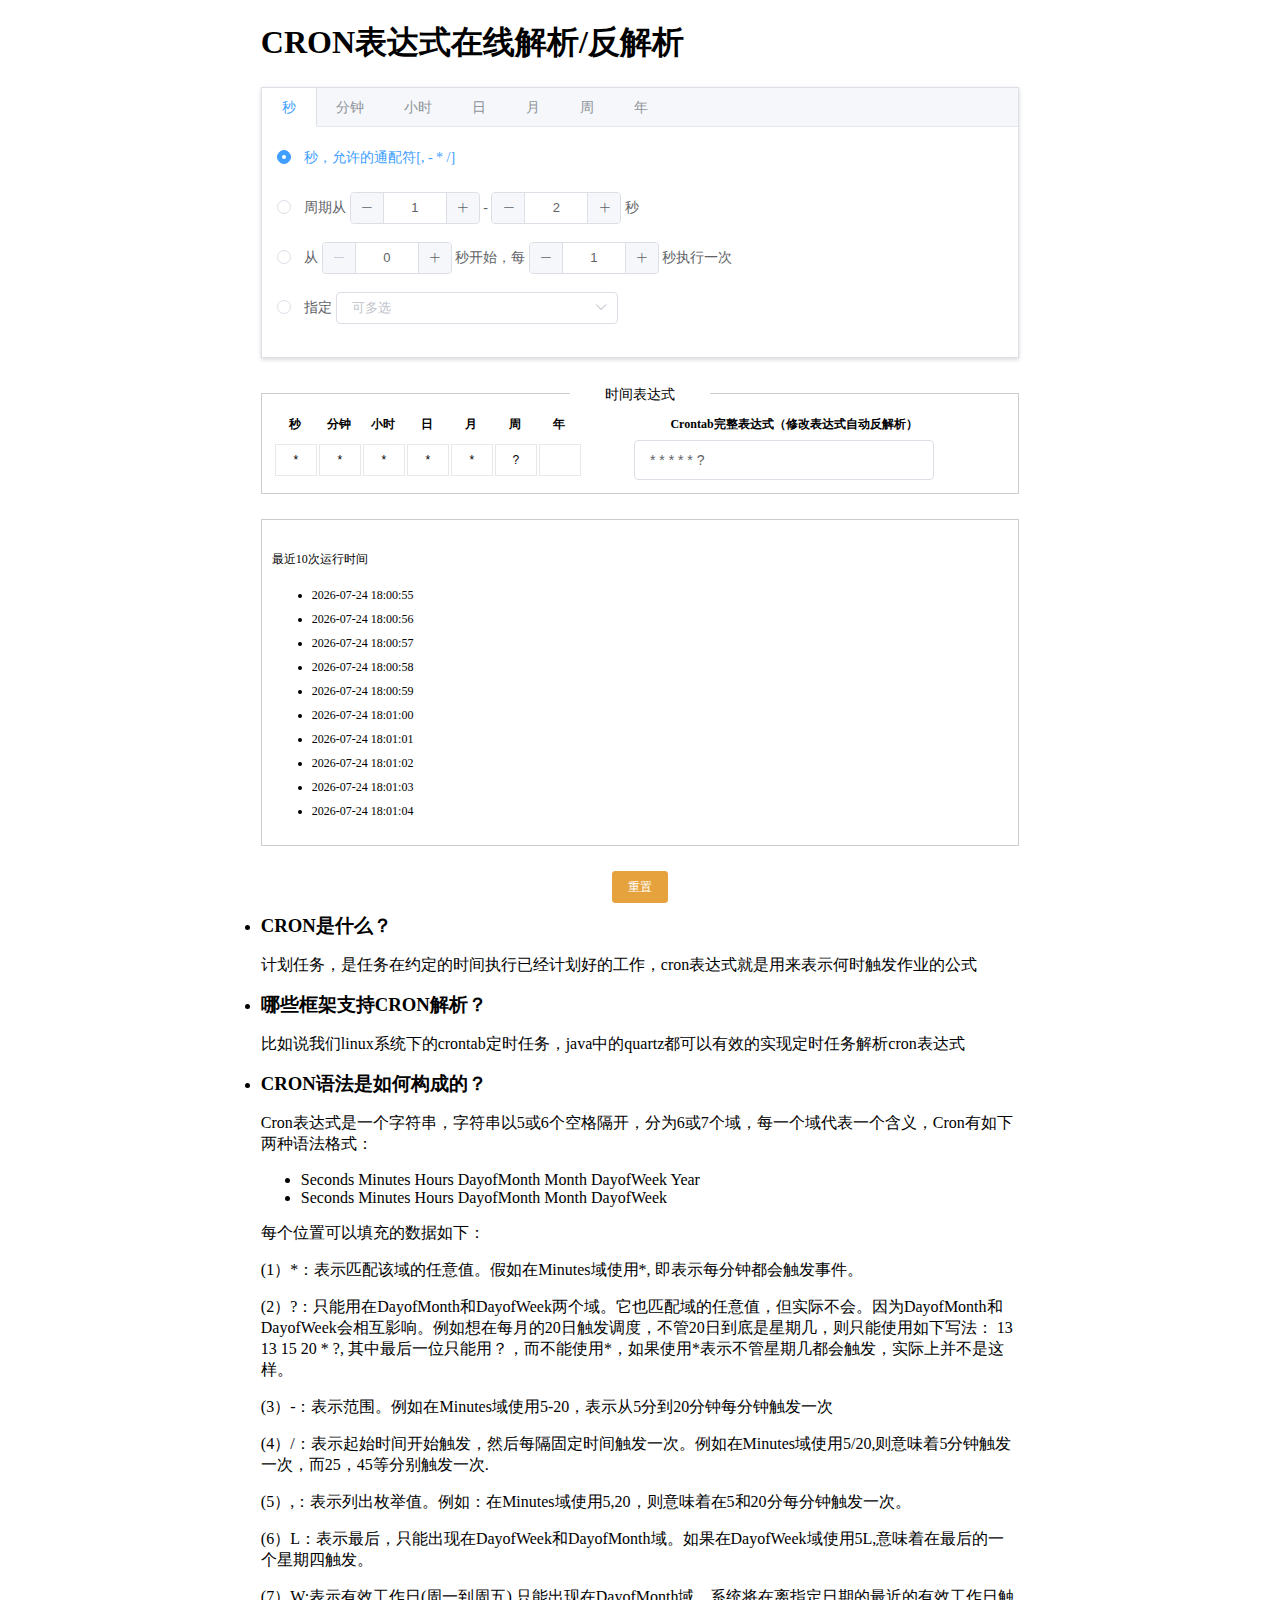
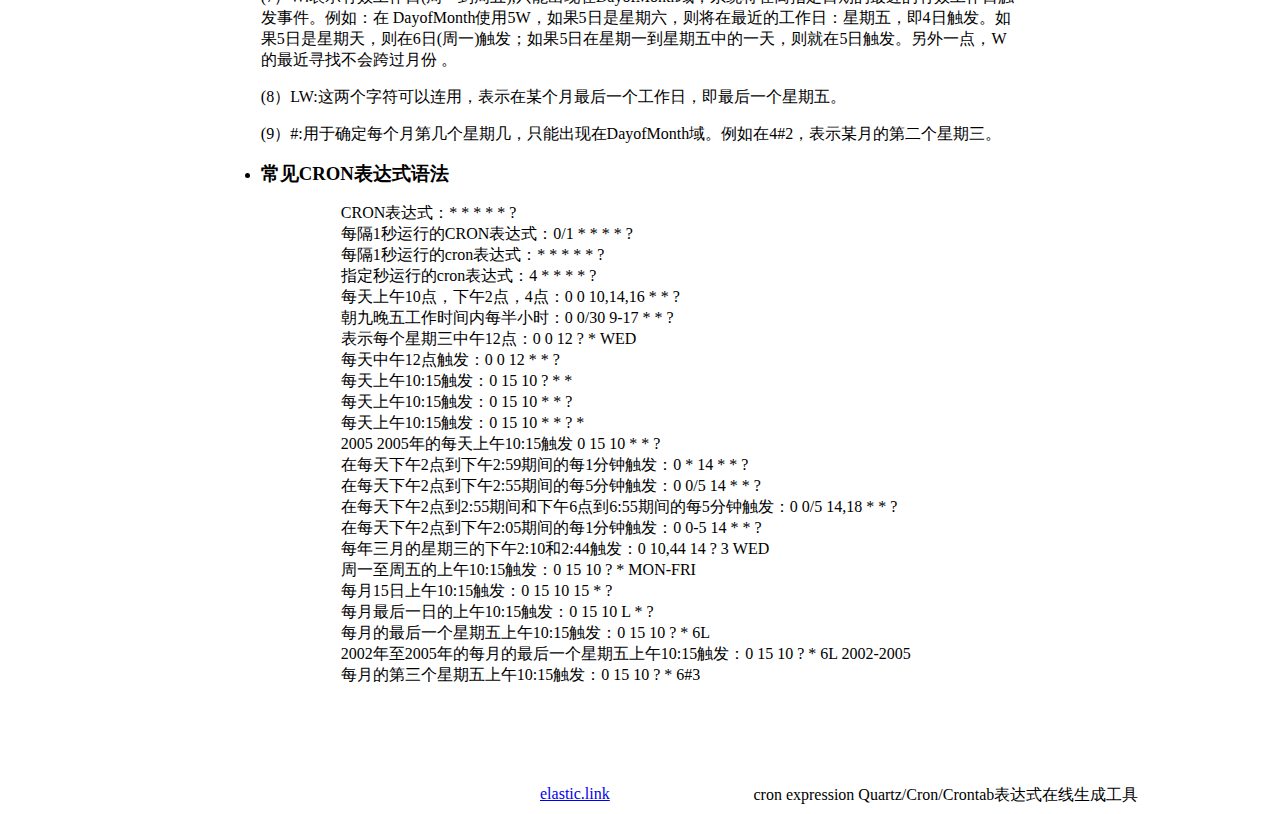
<file: cron/index.html>
<!DOCTYPE html><html lang=en><head><meta charset=utf-8><meta http-equiv=X-UA-Compatible content="IE=edge"><meta name=viewport content="width=device-width,initial-scale=1"><link rel=icon href=favicon.ico><title>cron expression Quartz/Cron/Crontab表达式在线生成工具</title><meta name=description content="cron解析，cron表达式生成，通过这个生成器,您可以在线生成任务调度比如Quartz的Cron表达式,对Quartz Cron 表达式的可视化双向解析和生成."><meta name=keywords content="cron,cron表达式,cron creater,generate Cron Expression,Cron Expression online,Quartz Cron Expresssion,cron在线生成工具"><link href=js/chunk-vendors.js rel=preload as=script><link href=js/index.js rel=preload as=script></head><body><noscript><strong>We're sorry but vue-crontab doesn't work properly without JavaScript enabled. Please enable it to continue.cron解析，cron表达式生成，通过这个生成器,您可以在线生成任务调度比如Quartz的Cron表达式,对Quartz Cron 表达式的可视化双向解析和生成."</strong></noscript><div id=app></div><div style=align:center><p style="margin:0 auto;width:200px"><a href=https://www.elastic.link style=float:left;margin-right:10px>elastic.link</a><script>document.write(unescape("%3Cspan id='cnzz_stat_icon_1279734195'%3E%3C/span%3E%3Cscript src='https://v1.cnzz.com/z_stat.php%3Fid%3D1279734195%26show%3Dpic1' type='text/javascript'%3E%3C/script%3E"));</script></p><p style="margin:0 auto;width:100%;text-align:center">cron expression Quartz/Cron/Crontab表达式在线生成工具</p></div><script src=js/chunk-vendors.js></script><script src=js/index.js></script></body></html>
</file>
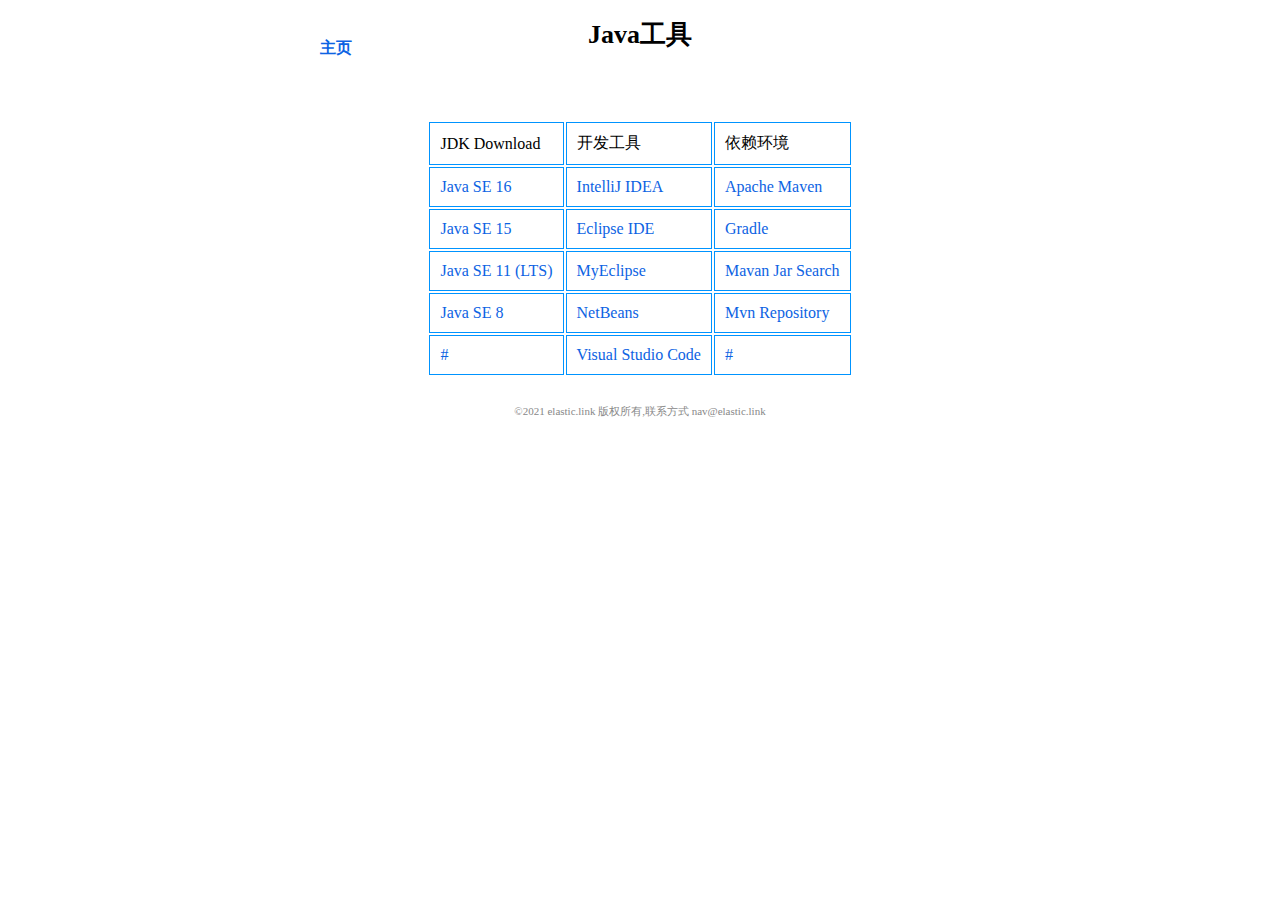
<file: java-tools.html>
<!DOCTYPE html
        PUBLIC "-//W3C//DTD XHTML 1.0 Transitional//EN" "http://www.w3.org/TR/xhtml1/DTD/xhtml1-transitional.dtd">
<html xmlns="http://www.w3.org/1999/xhtml">

<head>
    <meta http-equiv="Content-Type" content="text/html; charset=UTF-8" />
    <title>ElasticLink</title>
    <link rel="stylesheet" type="text/css"  href="nav.css">
</head>

<body>
<div class="header">
    <h4 class="inline-block back-home"><a  href="./index.html">主页</a></h4>
    <h1 class="inline-block">Java工具</h1>
</div>
<div class="search">
    <!--        <form action="http://www.baidu.com/baidu" target="_blank">-->
    <!--            <table>-->
    <!--                <tr>-->
    <!--                    <td>-->
    <!--                        <input name="tn" type="hitden" value="baidu" />-->
    <!--                        <input type="text" class="i" name="word" size="30" />-->
    <!--                        <span class="btn_wr"><input type="submit" class="btn" value="百度一下"-->
    <!--                                onmousedown="this.className='btn btn_h'" onmouseout="this.className='btn'" /></span>-->
    <!--                    </td>-->
    <!--                </tr>-->
    <!--            </table>-->
    <!--        </form>-->
</div>
<div class="table-div-center">
    <table class="table-center">
        <tr>
            <td>JDK Download</td>
            <td>开发工具</td>
            <td>依赖环境</td>

        </tr>
        <tr>

            <td><a href="https://www.oracle.com/java/technologies/javase-jdk16-downloads.html" target="_blank">Java SE 16</a></td>
            <td><a href="https://www.jetbrains.com/idea/download/" target="_blank">IntelliJ IDEA</a></td>
            <td><a href="https://mirrors.bfsu.edu.cn/apache/maven/maven-3/" target="_blank">Apache Maven</a></td>
        </tr>
        <tr class="alt">
            <td><a href="https://www.oracle.com/java/technologies/javase-jdk15-downloads.html" target="_blank">Java SE 15</a></td>
            <td><a href="https://www.eclipse.org/downloads/" target="_blank">Eclipse IDE </a></td>
            <td><a href="https://services.gradle.org/distributions/" target="_blank">Gradle</a></td>
        </tr>
        <tr class="alt">

            <td><a href="https://www.oracle.com/java/technologies/javase-jdk11-downloads.html" target="_blank">Java SE 11 (LTS)</a></td>
            <td><a href="https://www.genuitec.com/products/myeclipse/download/" target="_blank">MyEclipse</a></td>
            <td><a href="https://search.maven.org/search" target="_blank">Mavan Jar Search</a></td>
        </tr>
        <tr class="alt">

            <td><a href="https://www.oracle.com/java/technologies/javase/javase-jdk8-downloads.html" target="_blank">Java SE 8</a></td>
            <td><a href="https://netbeans.apache.org/download/index.html" target="_blank">NetBeans</a></td>
            <td><a href="https://mvnrepository.com/" target="_blank">Mvn Repository</a></td>
        </tr>
        <tr class="alt">

            <td><a href="#" target="_blank">#</a></td>
            <td><a href="https://code.visualstudio.com/Download" target="_blank">Visual Studio Code</a></td>
            <td><a href="#" target="_blank">#</a></td>
        </tr>
    </table>
</div>
<div class="footer">&copy;2021 elastic.link 版权所有,联系方式 nav@elastic.link <script type="text/javascript">document.write(unescape("%3Cspan id='cnzz_stat_icon_1279734195'%3E%3C/span%3E%3Cscript src='https://v1.cnzz.com/z_stat.php%3Fid%3D1279734195%26show%3Dpic1' type='text/javascript'%3E%3C/script%3E"));</script>
</div>
</body>
</html>
</file>
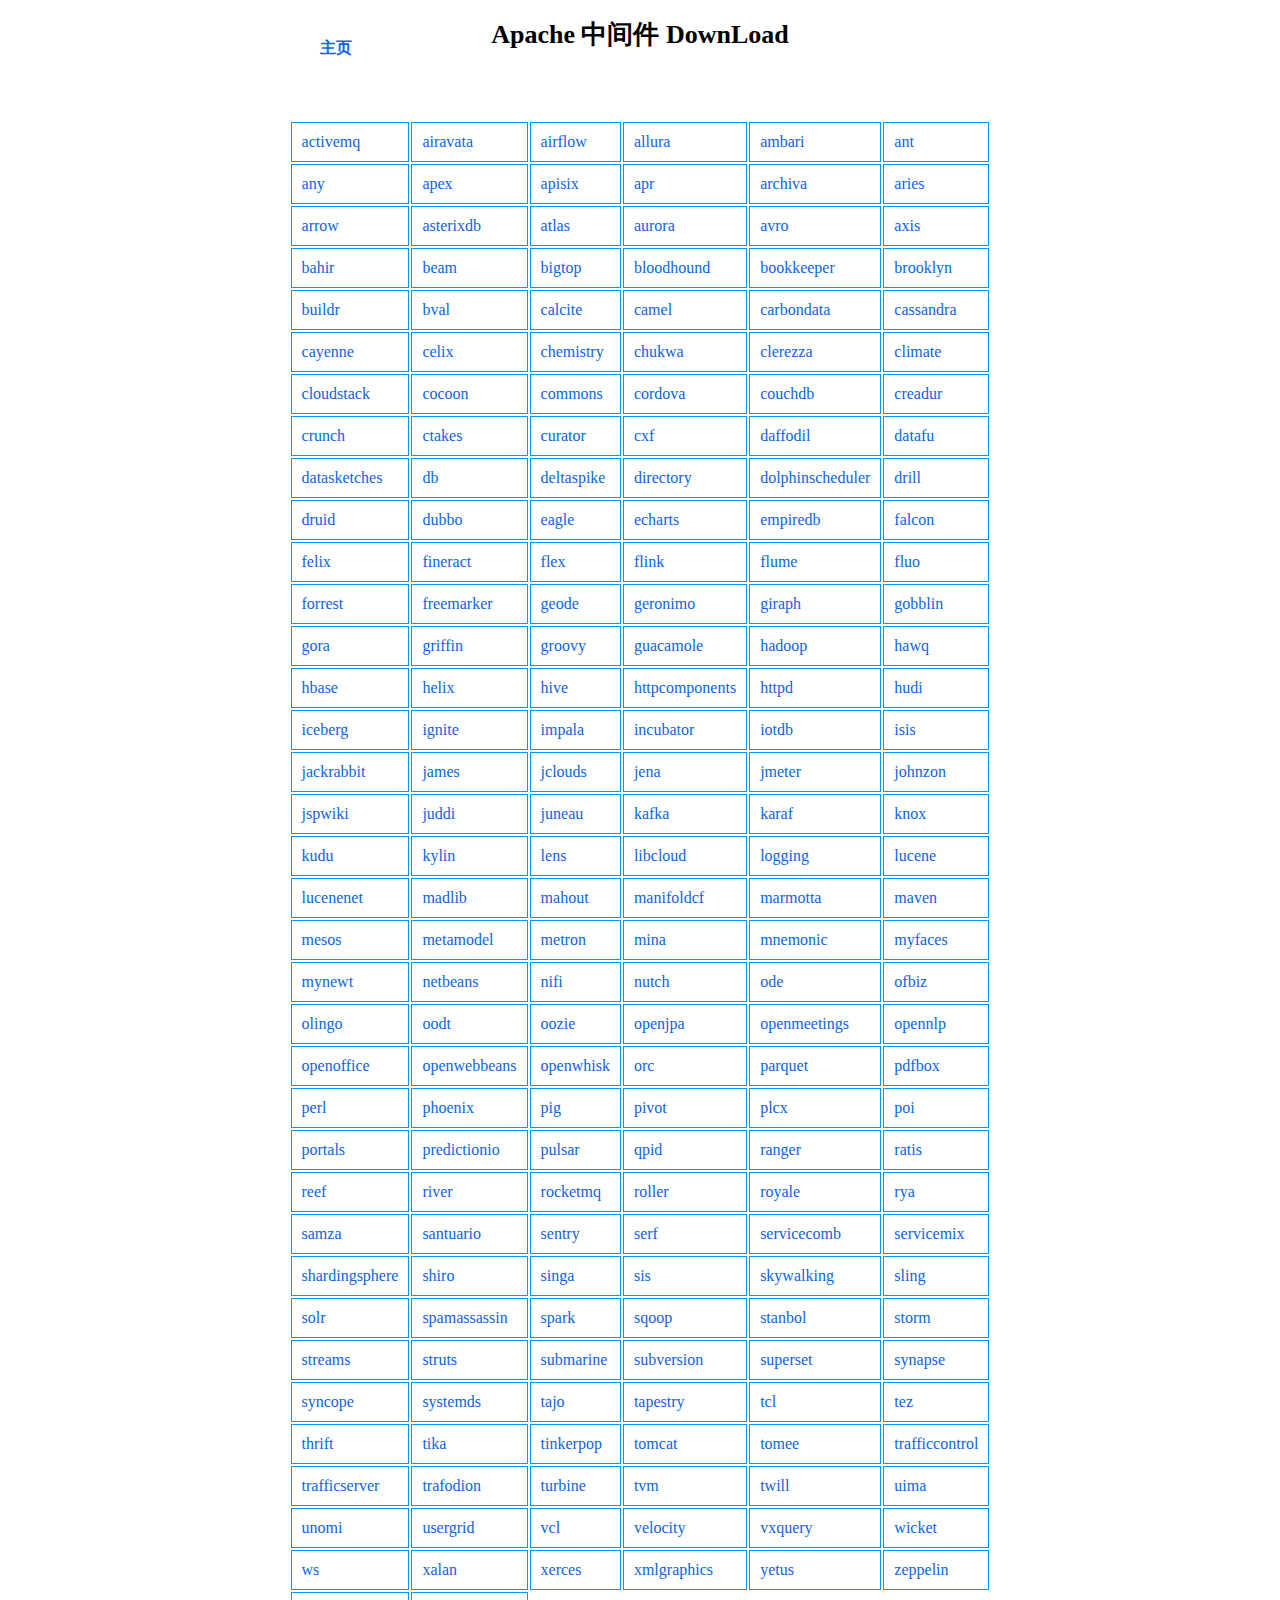
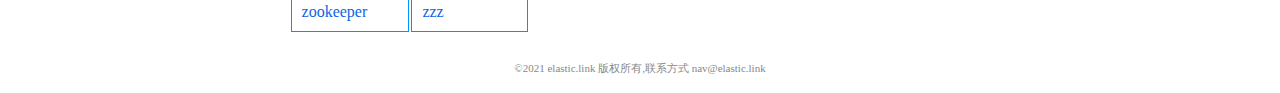
<file: middle-ware.html>
<!DOCTYPE html
        PUBLIC "-//W3C//DTD XHTML 1.0 Transitional//EN" "http://www.w3.org/TR/xhtml1/DTD/xhtml1-transitional.dtd">
<html xmlns="http://www.w3.org/1999/xhtml">

<head>
    <meta http-equiv="Content-Type" content="text/html; charset=UTF-8"/>
    <title>ElasticLink</title>
    <link rel="stylesheet" type="text/css" href="nav.css">
</head>

<body>
<div class="header">
    <h4 class="inline-block back-home"><a href="./index.html">主页</a></h4>
    <h1 class="inline-block">Apache 中间件 DownLoad</h1>
<!--    https://downloads.apache.org/-->
</div>
<div class="search">
    <!--        <form action="http://www.baidu.com/baidu" target="_blank">-->
    <!--            <table>-->
    <!--                <tr>-->
    <!--                    <td>-->
    <!--                        <input name="tn" type="hitden" value="baidu" />-->
    <!--                        <input type="text" class="i" name="word" size="30" />-->
    <!--                        <span class="btn_wr"><input type="submit" class="btn" value="百度一下"-->
    <!--                                onmousedown="this.className='btn btn_h'" onmouseout="this.className='btn'" /></span>-->
    <!--                    </td>-->
    <!--                </tr>-->
    <!--            </table>-->
    <!--        </form>-->
</div>
<div class="table-div-center">
    <table class="table-center">

        <tr>
            <td><a target="_blank"  href="https://downloads.apache.org/activemq/">activemq</a></td>

            <td><a target="_blank"  href="https://downloads.apache.org/airavata/">airavata</a></td>

            <td><a target="_blank"  href="https://downloads.apache.org/airflow/">airflow</a></td>

            <td><a target="_blank"  href="https://downloads.apache.org/allura/">allura</a></td>

            <td><a target="_blank"  href="https://downloads.apache.org/ambari/">ambari</a></td>

            <td><a target="_blank"  href="https://downloads.apache.org/ant/">ant</a></td>
        </tr>
        <tr>
            <td><a target="_blank"  href="https://downloads.apache.org/any/">any</a></td>

            <td><a target="_blank"  href="https://downloads.apache.org/apex/">apex</a></td>

            <td><a target="_blank"  href="https://downloads.apache.org/apisix/">apisix</a></td>

            <td><a target="_blank"  href="https://downloads.apache.org/apr/">apr</a></td>

            <td><a target="_blank"  href="https://downloads.apache.org/archiva/">archiva</a></td>

            <td><a target="_blank"  href="https://downloads.apache.org/aries/">aries</a></td>
        </tr>
        <tr>
            <td><a target="_blank"  href="https://downloads.apache.org/arrow/">arrow</a></td>

            <td><a target="_blank"  href="https://downloads.apache.org/asterixdb/">asterixdb</a></td>

            <td><a target="_blank"  href="https://downloads.apache.org/atlas/">atlas</a></td>

            <td><a target="_blank"  href="https://downloads.apache.org/aurora/">aurora</a></td>

            <td><a target="_blank"  href="https://downloads.apache.org/avro/">avro</a></td>

            <td><a target="_blank"  href="https://downloads.apache.org/axis/">axis</a></td>
        </tr>
        <tr>
            <td><a target="_blank"  href="https://downloads.apache.org/bahir/">bahir</a></td>

            <td><a target="_blank"  href="https://downloads.apache.org/beam/">beam</a></td>

            <td><a target="_blank"  href="https://downloads.apache.org/bigtop/">bigtop</a></td>

            <td><a target="_blank"  href="https://downloads.apache.org/bloodhound/">bloodhound</a></td>

            <td><a target="_blank"  href="https://downloads.apache.org/bookkeeper/">bookkeeper</a></td>

            <td><a target="_blank"  href="https://downloads.apache.org/brooklyn/">brooklyn</a></td>
        </tr>
        <tr>
            <td><a target="_blank"  href="https://downloads.apache.org/buildr/">buildr</a></td>

            <td><a target="_blank"  href="https://downloads.apache.org/bval/">bval</a></td>

            <td><a target="_blank"  href="https://downloads.apache.org/calcite/">calcite</a></td>

            <td><a target="_blank"  href="https://downloads.apache.org/camel/">camel</a></td>

            <td><a target="_blank"  href="https://downloads.apache.org/carbondata/">carbondata</a></td>

            <td><a target="_blank"  href="https://downloads.apache.org/cassandra/">cassandra</a></td>
        </tr>
        <tr>
            <td><a target="_blank"  href="https://downloads.apache.org/cayenne/">cayenne</a></td>

            <td><a target="_blank"  href="https://downloads.apache.org/celix/">celix</a></td>

            <td><a target="_blank"  href="https://downloads.apache.org/chemistry/">chemistry</a></td>

            <td><a target="_blank"  href="https://downloads.apache.org/chukwa/">chukwa</a></td>

            <td><a target="_blank"  href="https://downloads.apache.org/clerezza/">clerezza</a></td>

            <td><a target="_blank"  href="https://downloads.apache.org/climate/">climate</a></td>
        </tr>
        <tr>
            <td><a target="_blank"  href="https://downloads.apache.org/cloudstack/">cloudstack</a></td>

            <td><a target="_blank"  href="https://downloads.apache.org/cocoon/">cocoon</a></td>

            <td><a target="_blank"  href="https://downloads.apache.org/commons/">commons</a></td>

            <td><a target="_blank"  href="https://downloads.apache.org/cordova/">cordova</a></td>

            <td><a target="_blank"  href="https://downloads.apache.org/couchdb/">couchdb</a></td>

            <td><a target="_blank"  href="https://downloads.apache.org/creadur/">creadur</a></td>
        </tr>
        <tr>
            <td><a target="_blank"  href="https://downloads.apache.org/crunch/">crunch</a></td>

            <td><a target="_blank"  href="https://downloads.apache.org/ctakes/">ctakes</a></td>

            <td><a target="_blank"  href="https://downloads.apache.org/curator/">curator</a></td>

            <td><a target="_blank"  href="https://downloads.apache.org/cxf/">cxf</a></td>

            <td><a target="_blank"  href="https://downloads.apache.org/daffodil/">daffodil</a></td>

            <td><a target="_blank"  href="https://downloads.apache.org/datafu/">datafu</a></td>
        </tr>
        <tr>
            <td><a target="_blank"  href="https://downloads.apache.org/datasketches/">datasketches</a></td>

            <td><a target="_blank"  href="https://downloads.apache.org/db/">db</a></td>

            <td><a target="_blank"  href="https://downloads.apache.org/deltaspike/">deltaspike</a></td>

            <td><a target="_blank"  href="https://downloads.apache.org/directory/">directory</a></td>

            <td><a target="_blank"  href="https://downloads.apache.org/dolphinscheduler/">dolphinscheduler</a></td>

            <td><a target="_blank"  href="https://downloads.apache.org/drill/">drill</a></td>
        </tr>
        <tr>
            <td><a target="_blank"  href="https://downloads.apache.org/druid/">druid</a></td>

            <td><a target="_blank"  href="https://downloads.apache.org/dubbo/">dubbo</a></td>

            <td><a target="_blank"  href="https://downloads.apache.org/eagle/">eagle</a></td>

            <td><a target="_blank"  href="https://downloads.apache.org/echarts/">echarts</a></td>

            <td><a target="_blank"  href="https://downloads.apache.org/empiredb/">empiredb</a></td>

            <td><a target="_blank"  href="https://downloads.apache.org/falcon/">falcon</a></td>
        </tr>
        <tr>
            <td><a target="_blank"  href="https://downloads.apache.org/felix/">felix</a></td>

            <td><a target="_blank"  href="https://downloads.apache.org/fineract/">fineract</a></td>

            <td><a target="_blank"  href="https://downloads.apache.org/flex/">flex</a></td>

            <td><a target="_blank"  href="https://downloads.apache.org/flink/">flink</a></td>

            <td><a target="_blank"  href="https://downloads.apache.org/flume/">flume</a></td>

            <td><a target="_blank"  href="https://downloads.apache.org/fluo/">fluo</a></td>
        </tr>
        <tr>
            <td><a target="_blank"  href="https://downloads.apache.org/forrest/">forrest</a></td>

            <td><a target="_blank"  href="https://downloads.apache.org/freemarker/">freemarker</a></td>

            <td><a target="_blank"  href="https://downloads.apache.org/geode/">geode</a></td>

            <td><a target="_blank"  href="https://downloads.apache.org/geronimo/">geronimo</a></td>

            <td><a target="_blank"  href="https://downloads.apache.org/giraph/">giraph</a></td>

            <td><a target="_blank"  href="https://downloads.apache.org/gobblin/">gobblin</a></td>
        </tr>
        <tr>
            <td><a target="_blank"  href="https://downloads.apache.org/gora/">gora</a></td>

            <td><a target="_blank"  href="https://downloads.apache.org/griffin/">griffin</a></td>

            <td><a target="_blank"  href="https://downloads.apache.org/groovy/">groovy</a></td>

            <td><a target="_blank"  href="https://downloads.apache.org/guacamole/">guacamole</a></td>

            <td><a target="_blank"  href="https://downloads.apache.org/hadoop/">hadoop</a></td>

            <td><a target="_blank"  href="https://downloads.apache.org/hawq/">hawq</a></td>
        </tr>
        <tr>
            <td><a target="_blank"  href="https://downloads.apache.org/hbase/">hbase</a></td>

            <td><a target="_blank"  href="https://downloads.apache.org/helix/">helix</a></td>

            <td><a target="_blank"  href="https://downloads.apache.org/hive/">hive</a></td>

            <td><a target="_blank"  href="https://downloads.apache.org/httpcomponents/">httpcomponents</a></td>

            <td><a target="_blank"  href="https://downloads.apache.org/httpd/">httpd</a></td>

            <td><a target="_blank"  href="https://downloads.apache.org/hudi/">hudi</a></td>
        </tr>
        <tr>
            <td><a target="_blank"  href="https://downloads.apache.org/iceberg/">iceberg</a></td>

            <td><a target="_blank"  href="https://downloads.apache.org/ignite/">ignite</a></td>

            <td><a target="_blank"  href="https://downloads.apache.org/impala/">impala</a></td>

            <td><a target="_blank"  href="https://downloads.apache.org/incubator/">incubator</a></td>

            <td><a target="_blank"  href="https://downloads.apache.org/iotdb/">iotdb</a></td>

            <td><a target="_blank"  href="https://downloads.apache.org/isis/">isis</a></td>
        </tr>
        <tr>
            <td><a target="_blank"  href="https://downloads.apache.org/jackrabbit/">jackrabbit</a></td>

            <td><a target="_blank"  href="https://downloads.apache.org/james/">james</a></td>

            <td><a target="_blank"  href="https://downloads.apache.org/jclouds/">jclouds</a></td>

            <td><a target="_blank"  href="https://downloads.apache.org/jena/">jena</a></td>

            <td><a target="_blank"  href="https://downloads.apache.org/jmeter/">jmeter</a></td>

            <td><a target="_blank"  href="https://downloads.apache.org/johnzon/">johnzon</a></td>
        </tr>
        <tr>
            <td><a target="_blank"  href="https://downloads.apache.org/jspwiki/">jspwiki</a></td>

            <td><a target="_blank"  href="https://downloads.apache.org/juddi/">juddi</a></td>

            <td><a target="_blank"  href="https://downloads.apache.org/juneau/">juneau</a></td>

            <td><a target="_blank"  href="https://downloads.apache.org/kafka/">kafka</a></td>

            <td><a target="_blank"  href="https://downloads.apache.org/karaf/">karaf</a></td>

            <td><a target="_blank"  href="https://downloads.apache.org/knox/">knox</a></td>
        </tr>
        <tr>
            <td><a target="_blank"  href="https://downloads.apache.org/kudu/">kudu</a></td>

            <td><a target="_blank"  href="https://downloads.apache.org/kylin/">kylin</a></td>

            <td><a target="_blank"  href="https://downloads.apache.org/lens/">lens</a></td>

            <td><a target="_blank"  href="https://downloads.apache.org/libcloud/">libcloud</a></td>

            <td><a target="_blank"  href="https://downloads.apache.org/logging/">logging</a></td>

            <td><a target="_blank"  href="https://downloads.apache.org/lucene/">lucene</a></td>
        </tr>
        <tr>
            <td><a target="_blank"  href="https://downloads.apache.org/lucenenet/">lucenenet</a></td>

            <td><a target="_blank"  href="https://downloads.apache.org/madlib/">madlib</a></td>

            <td><a target="_blank"  href="https://downloads.apache.org/mahout/">mahout</a></td>

            <td><a target="_blank"  href="https://downloads.apache.org/manifoldcf/">manifoldcf</a></td>

            <td><a target="_blank"  href="https://downloads.apache.org/marmotta/">marmotta</a></td>

            <td><a target="_blank"  href="https://downloads.apache.org/maven/">maven</a></td>
        </tr>
        <tr>
            <td><a target="_blank"  href="https://downloads.apache.org/mesos/">mesos</a></td>

            <td><a target="_blank"  href="https://downloads.apache.org/metamodel/">metamodel</a></td>

            <td><a target="_blank"  href="https://downloads.apache.org/metron/">metron</a></td>

            <td><a target="_blank"  href="https://downloads.apache.org/mina/">mina</a></td>

            <td><a target="_blank"  href="https://downloads.apache.org/mnemonic/">mnemonic</a></td>

            <td><a target="_blank"  href="https://downloads.apache.org/myfaces/">myfaces</a></td>
        </tr>
        <tr>
            <td><a target="_blank"  href="https://downloads.apache.org/mynewt/">mynewt</a></td>

            <td><a target="_blank"  href="https://downloads.apache.org/netbeans/">netbeans</a></td>

            <td><a target="_blank"  href="https://downloads.apache.org/nifi/">nifi</a></td>

            <td><a target="_blank"  href="https://downloads.apache.org/nutch/">nutch</a></td>

            <td><a target="_blank"  href="https://downloads.apache.org/ode/">ode</a></td>

            <td><a target="_blank"  href="https://downloads.apache.org/ofbiz/">ofbiz</a></td>
        </tr>
        <tr>
            <td><a target="_blank"  href="https://downloads.apache.org/olingo/">olingo</a></td>

            <td><a target="_blank"  href="https://downloads.apache.org/oodt/">oodt</a></td>

            <td><a target="_blank"  href="https://downloads.apache.org/oozie/">oozie</a></td>

            <td><a target="_blank"  href="https://downloads.apache.org/openjpa/">openjpa</a></td>

            <td><a target="_blank"  href="https://downloads.apache.org/openmeetings/">openmeetings</a></td>

            <td><a target="_blank"  href="https://downloads.apache.org/opennlp/">opennlp</a></td>
        </tr>
        <tr>
            <td><a target="_blank"  href="https://downloads.apache.org/openoffice/">openoffice</a></td>

            <td><a target="_blank"  href="https://downloads.apache.org/openwebbeans/">openwebbeans</a></td>

            <td><a target="_blank"  href="https://downloads.apache.org/openwhisk/">openwhisk</a></td>

            <td><a target="_blank"  href="https://downloads.apache.org/orc/">orc</a></td>

            <td><a target="_blank"  href="https://downloads.apache.org/parquet/">parquet</a></td>

            <td><a target="_blank"  href="https://downloads.apache.org/pdfbox/">pdfbox</a></td>
        </tr>
        <tr>
            <td><a target="_blank"  href="https://downloads.apache.org/perl/">perl</a></td>

            <td><a target="_blank"  href="https://downloads.apache.org/phoenix/">phoenix</a></td>

            <td><a target="_blank"  href="https://downloads.apache.org/pig/">pig</a></td>

            <td><a target="_blank"  href="https://downloads.apache.org/pivot/">pivot</a></td>

            <td><a target="_blank"  href="https://downloads.apache.org/plcx/">plcx</a></td>

            <td><a target="_blank"  href="https://downloads.apache.org/poi/">poi</a></td>
        </tr>
        <tr>
            <td><a target="_blank"  href="https://downloads.apache.org/portals/">portals</a></td>

            <td><a target="_blank"  href="https://downloads.apache.org/predictionio/">predictionio</a></td>

            <td><a target="_blank"  href="https://downloads.apache.org/pulsar/">pulsar</a></td>

            <td><a target="_blank"  href="https://downloads.apache.org/qpid/">qpid</a></td>

            <td><a target="_blank"  href="https://downloads.apache.org/ranger/">ranger</a></td>

            <td><a target="_blank"  href="https://downloads.apache.org/ratis/">ratis</a></td>
        </tr>
        <tr>
            <td><a target="_blank"  href="https://downloads.apache.org/reef/">reef</a></td>

            <td><a target="_blank"  href="https://downloads.apache.org/river/">river</a></td>

            <td><a target="_blank"  href="https://downloads.apache.org/rocketmq/">rocketmq</a></td>

            <td><a target="_blank"  href="https://downloads.apache.org/roller/">roller</a></td>

            <td><a target="_blank"  href="https://downloads.apache.org/royale/">royale</a></td>

            <td><a target="_blank"  href="https://downloads.apache.org/rya/">rya</a></td>
        </tr>
        <tr>
            <td><a target="_blank"  href="https://downloads.apache.org/samza/">samza</a></td>

            <td><a target="_blank"  href="https://downloads.apache.org/santuario/">santuario</a></td>

            <td><a target="_blank"  href="https://downloads.apache.org/sentry/">sentry</a></td>

            <td><a target="_blank"  href="https://downloads.apache.org/serf/">serf</a></td>

            <td><a target="_blank"  href="https://downloads.apache.org/servicecomb/">servicecomb</a></td>

            <td><a target="_blank"  href="https://downloads.apache.org/servicemix/">servicemix</a></td>
        </tr>
        <tr>
            <td><a target="_blank"  href="https://downloads.apache.org/shardingsphere/">shardingsphere</a></td>

            <td><a target="_blank"  href="https://downloads.apache.org/shiro/">shiro</a></td>

            <td><a target="_blank"  href="https://downloads.apache.org/singa/">singa</a></td>

            <td><a target="_blank"  href="https://downloads.apache.org/sis/">sis</a></td>

            <td><a target="_blank"  href="https://downloads.apache.org/skywalking/">skywalking</a></td>

            <td><a target="_blank"  href="https://downloads.apache.org/sling/">sling</a></td>
        </tr>
        <tr>
            <td><a target="_blank"  href="https://downloads.apache.org/solr/">solr</a></td>

            <td><a target="_blank"  href="https://downloads.apache.org/spamassassin/">spamassassin</a></td>

            <td><a target="_blank"  href="https://downloads.apache.org/spark/">spark</a></td>

            <td><a target="_blank"  href="https://downloads.apache.org/sqoop/">sqoop</a></td>

            <td><a target="_blank"  href="https://downloads.apache.org/stanbol/">stanbol</a></td>

            <td><a target="_blank"  href="https://downloads.apache.org/storm/">storm</a></td>
        </tr>
        <tr>
            <td><a target="_blank"  href="https://downloads.apache.org/streams/">streams</a></td>

            <td><a target="_blank"  href="https://downloads.apache.org/struts/">struts</a></td>

            <td><a target="_blank"  href="https://downloads.apache.org/submarine/">submarine</a></td>

            <td><a target="_blank"  href="https://downloads.apache.org/subversion/">subversion</a></td>

            <td><a target="_blank"  href="https://downloads.apache.org/superset/">superset</a></td>

            <td><a target="_blank"  href="https://downloads.apache.org/synapse/">synapse</a></td>
        </tr>
        <tr>
            <td><a target="_blank"  href="https://downloads.apache.org/syncope/">syncope</a></td>

            <td><a target="_blank"  href="https://downloads.apache.org/systemds/">systemds</a></td>

            <td><a target="_blank"  href="https://downloads.apache.org/tajo/">tajo</a></td>

            <td><a target="_blank"  href="https://downloads.apache.org/tapestry/">tapestry</a></td>

            <td><a target="_blank"  href="https://downloads.apache.org/tcl/">tcl</a></td>

            <td><a target="_blank"  href="https://downloads.apache.org/tez/">tez</a></td>
        </tr>
        <tr>
            <td><a target="_blank"  href="https://downloads.apache.org/thrift/">thrift</a></td>

            <td><a target="_blank"  href="https://downloads.apache.org/tika/">tika</a></td>

            <td><a target="_blank"  href="https://downloads.apache.org/tinkerpop/">tinkerpop</a></td>

            <td><a target="_blank"  href="https://downloads.apache.org/tomcat/">tomcat</a></td>

            <td><a target="_blank"  href="https://downloads.apache.org/tomee/">tomee</a></td>

            <td><a target="_blank"  href="https://downloads.apache.org/trafficcontrol/">trafficcontrol</a></td>
        </tr>
        <tr>
            <td><a target="_blank"  href="https://downloads.apache.org/trafficserver/">trafficserver</a></td>

            <td><a target="_blank"  href="https://downloads.apache.org/trafodion/">trafodion</a></td>

            <td><a target="_blank"  href="https://downloads.apache.org/turbine/">turbine</a></td>

            <td><a target="_blank"  href="https://downloads.apache.org/tvm/">tvm</a></td>

            <td><a target="_blank"  href="https://downloads.apache.org/twill/">twill</a></td>

            <td><a target="_blank"  href="https://downloads.apache.org/uima/">uima</a></td>
        </tr>
        <tr>
            <td><a target="_blank"  href="https://downloads.apache.org/unomi/">unomi</a></td>

            <td><a target="_blank"  href="https://downloads.apache.org/usergrid/">usergrid</a></td>

            <td><a target="_blank"  href="https://downloads.apache.org/vcl/">vcl</a></td>

            <td><a target="_blank"  href="https://downloads.apache.org/velocity/">velocity</a></td>

            <td><a target="_blank"  href="https://downloads.apache.org/vxquery/">vxquery</a></td>

            <td><a target="_blank"  href="https://downloads.apache.org/wicket/">wicket</a></td>
        </tr>
        <tr>
            <td><a target="_blank"  href="https://downloads.apache.org/ws/">ws</a></td>

            <td><a target="_blank"  href="https://downloads.apache.org/xalan/">xalan</a></td>

            <td><a target="_blank"  href="https://downloads.apache.org/xerces/">xerces</a></td>

            <td><a target="_blank"  href="https://downloads.apache.org/xmlgraphics/">xmlgraphics</a></td>

            <td><a target="_blank"  href="https://downloads.apache.org/yetus/">yetus</a></td>

            <td><a target="_blank"  href="https://downloads.apache.org/zeppelin/">zeppelin</a></td>
        </tr>
        <tr>
            <td><a target="_blank"  href="https://downloads.apache.org/zookeeper/">zookeeper</a></td>

            <td><a target="_blank"  href="https://downloads.apache.org/zzz/">zzz</a></td>
        </tr>

    </table>
</div>
<div class="footer">&copy;2021 elastic.link 版权所有,联系方式 nav@elastic.link
    <script type="text/javascript">
        document.write(unescape("%3Cspan id='cnzz_stat_icon_1279734195'%3E%3C/span%3E%3Cscript src='https://v1.cnzz.com/z_stat.php%3Fid%3D1279734195%26show%3Dpic1' type='text/javascript'%3E%3C/script%3E"));
    </script>
</div>
</body>
</html>
</file>
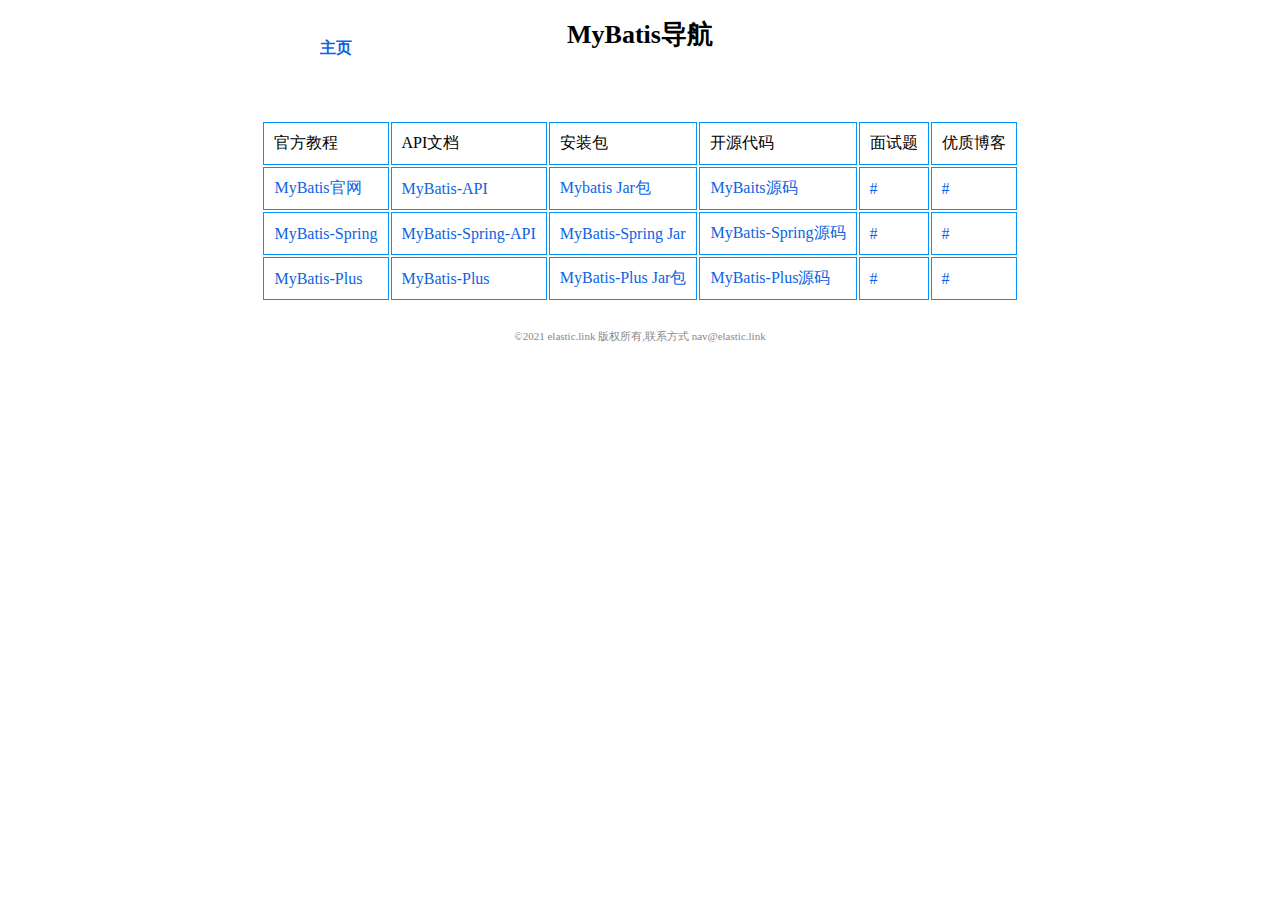
<file: mybatis.html>
<!DOCTYPE html
    PUBLIC "-//W3C//DTD XHTML 1.0 Transitional//EN" "http://www.w3.org/TR/xhtml1/DTD/xhtml1-transitional.dtd">
<html xmlns="http://www.w3.org/1999/xhtml">

<head>
    <meta http-equiv="Content-Type" content="text/html; charset=UTF-8" />
    <title>ElasticLink</title>
   <link rel="stylesheet" type="text/css"  href="nav.css">
</head>

<body>
    <div class="header">
        <h4 class="inline-block back-home"><a  href="./index.html">主页</a></h4>
        <h1 class="inline-block">MyBatis导航</h1>
    </div>
    <div class="search">
        <!--        <form action="http://www.baidu.com/baidu" target="_blank">-->
        <!--            <table>-->
        <!--                <tr>-->
        <!--                    <td>-->
        <!--                        <input name="tn" type="hitden" value="baidu" />-->
        <!--                        <input type="text" class="i" name="word" size="30" />-->
        <!--                        <span class="btn_wr"><input type="submit" class="btn" value="百度一下"-->
        <!--                                onmousedown="this.className='btn btn_h'" onmouseout="this.className='btn'" /></span>-->
        <!--                    </td>-->
        <!--                </tr>-->
        <!--            </table>-->
        <!--        </form>-->
    </div>
    <div class="table-div-center">
    <table class="table-center">
        <tr>
            <td>官方教程</td>
            <td>API文档</td>
            <td>安装包</td>
            <td>开源代码</td>
            <td>面试题</td>
            <td>优质博客</td>
        </tr>
        <tr>

            <td><a href="https://mybatis.org/mybatis-3/zh/index.html" target="_blank">MyBatis官网</a></td>
            <td><a href="https://mybatis.org/mybatis-3/zh/apidocs/index.html" target="_blank">MyBatis-API</a></td>
            <td><a href="https://github.com/mybatis/mybatis-3/releases" target="_blank">Mybatis Jar包</a></td>
            <td><a href="https://github.com/mybatis/mybatis-3" target="_blank">MyBaits源码</a></td>
            <td><a href="#" >#</a></td>
            <td><a href="#" >#</a></td>

        </tr>
        <tr class="alt">
            <td><a href="http://mybatis.org/spring/zh/index.html" target="_blank">MyBatis-Spring</a></td>
            <td><a href="http://mybatis.org/spring/zh/apidocs/index.html" target="_blank">MyBatis-Spring-API</a></td>
            <td><a href="https://github.com/mybatis/spring/releases/tag/mybatis-spring-2.0.6" target="_blank">MyBatis-Spring Jar</a></td>
            <td><a href="https://github.com/mybatis/spring" target="_blank">MyBatis-Spring源码</a></td>
            <td><a href="#" >#</a></td>
            <td><a href="#" >#</a></td>
        </tr>
        <tr class="alt">

            <td><a href="https://baomidou.com/" target="_blank">MyBatis-Plus</a></td>
            <td><a href="https://mp.baomidou.com/config/#%E5%9F%BA%E6%9C%AC%E9%85%8D%E7%BD%AE" target="_blank">MyBatis-Plus</a></td>
            <td><a href="https://github.com/baomidou/mybatis-plus/releases/tag/v3.4.2" target="_blank">MyBatis-Plus Jar包</a></td>
            <td><a href="https://github.com/baomidou/mybatis-plus" target="_blank">MyBatis-Plus源码</a></td>
            <td><a href="#"  >#</a></td>
            <td><a href="#"  >#</a></td>
        </tr>

       
         
      
    </table>
    </div>
    <div class="footer">&copy;2021 elastic.link 版权所有,联系方式 nav@elastic.link <script type="text/javascript">document.write(unescape("%3Cspan id='cnzz_stat_icon_1279734195'%3E%3C/span%3E%3Cscript src='https://v1.cnzz.com/z_stat.php%3Fid%3D1279734195%26show%3Dpic1' type='text/javascript'%3E%3C/script%3E"));</script>
    </div>
</body>
</html>
</file>
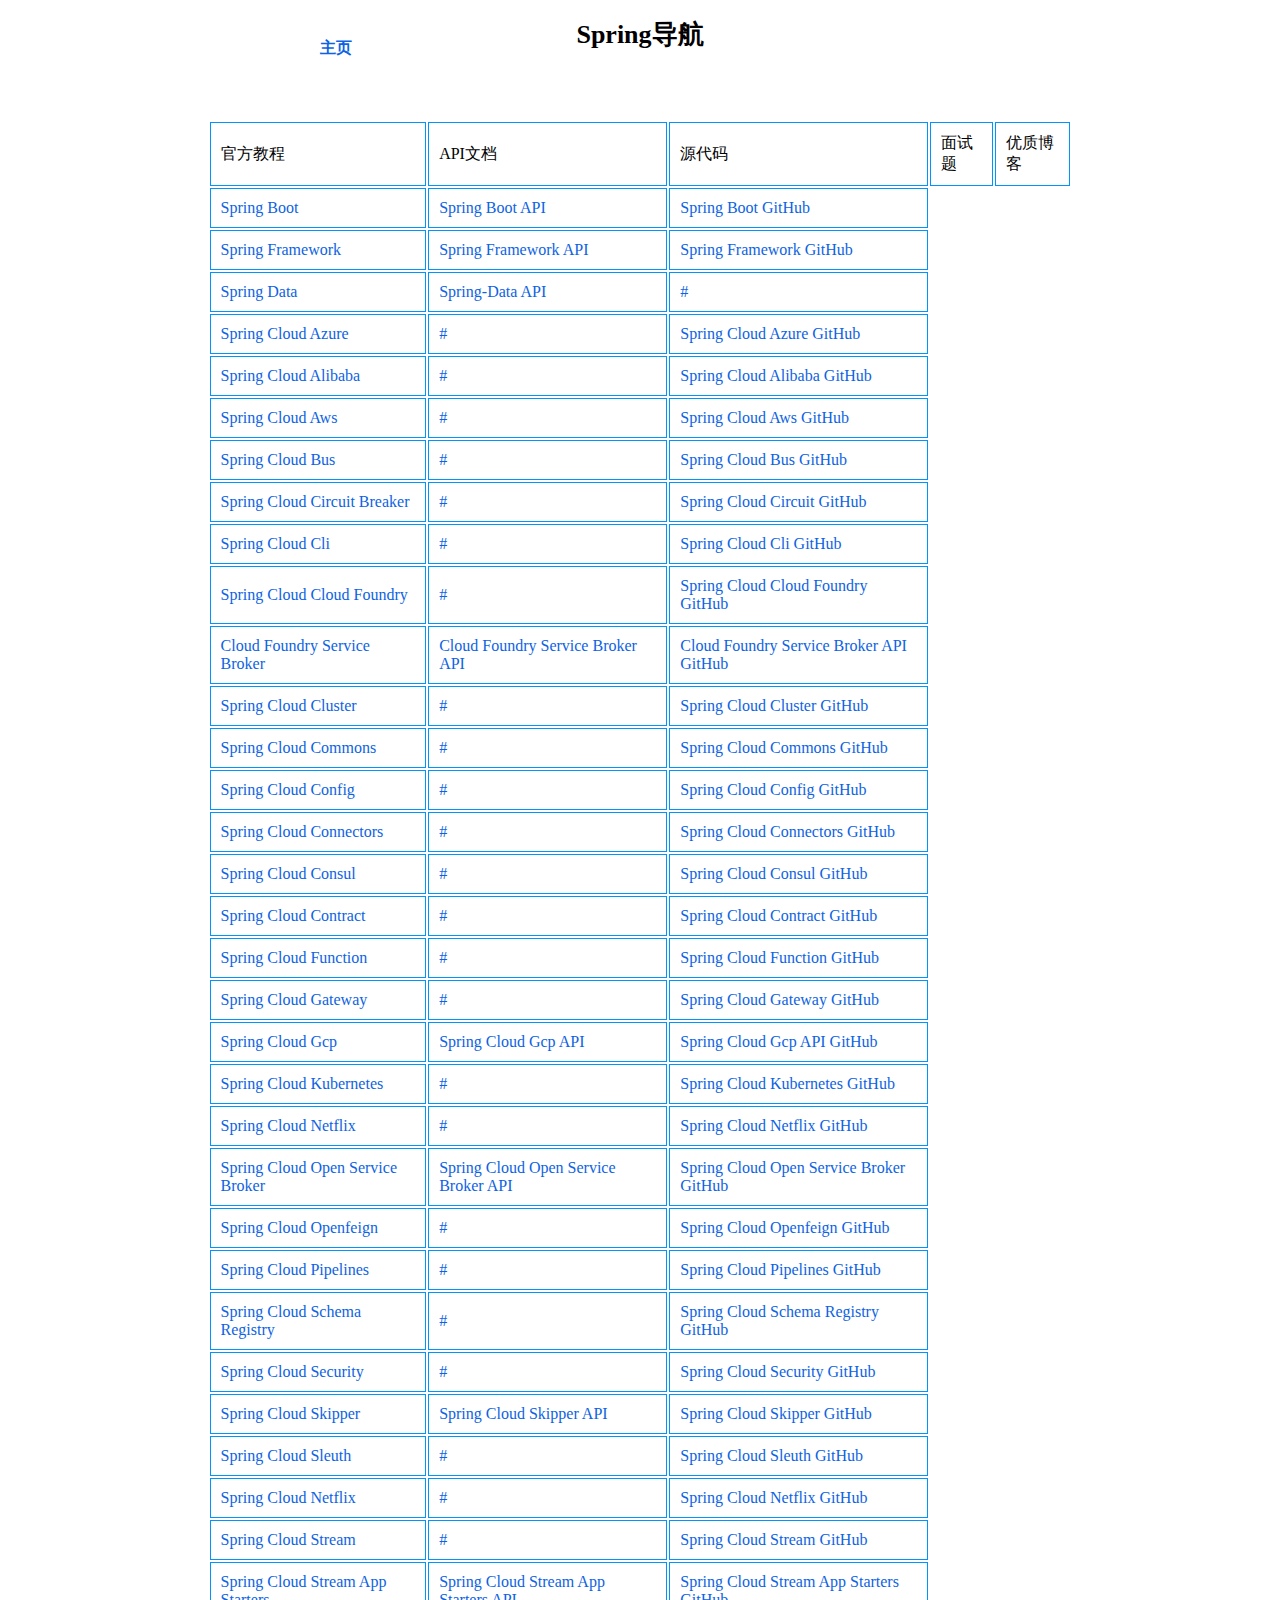
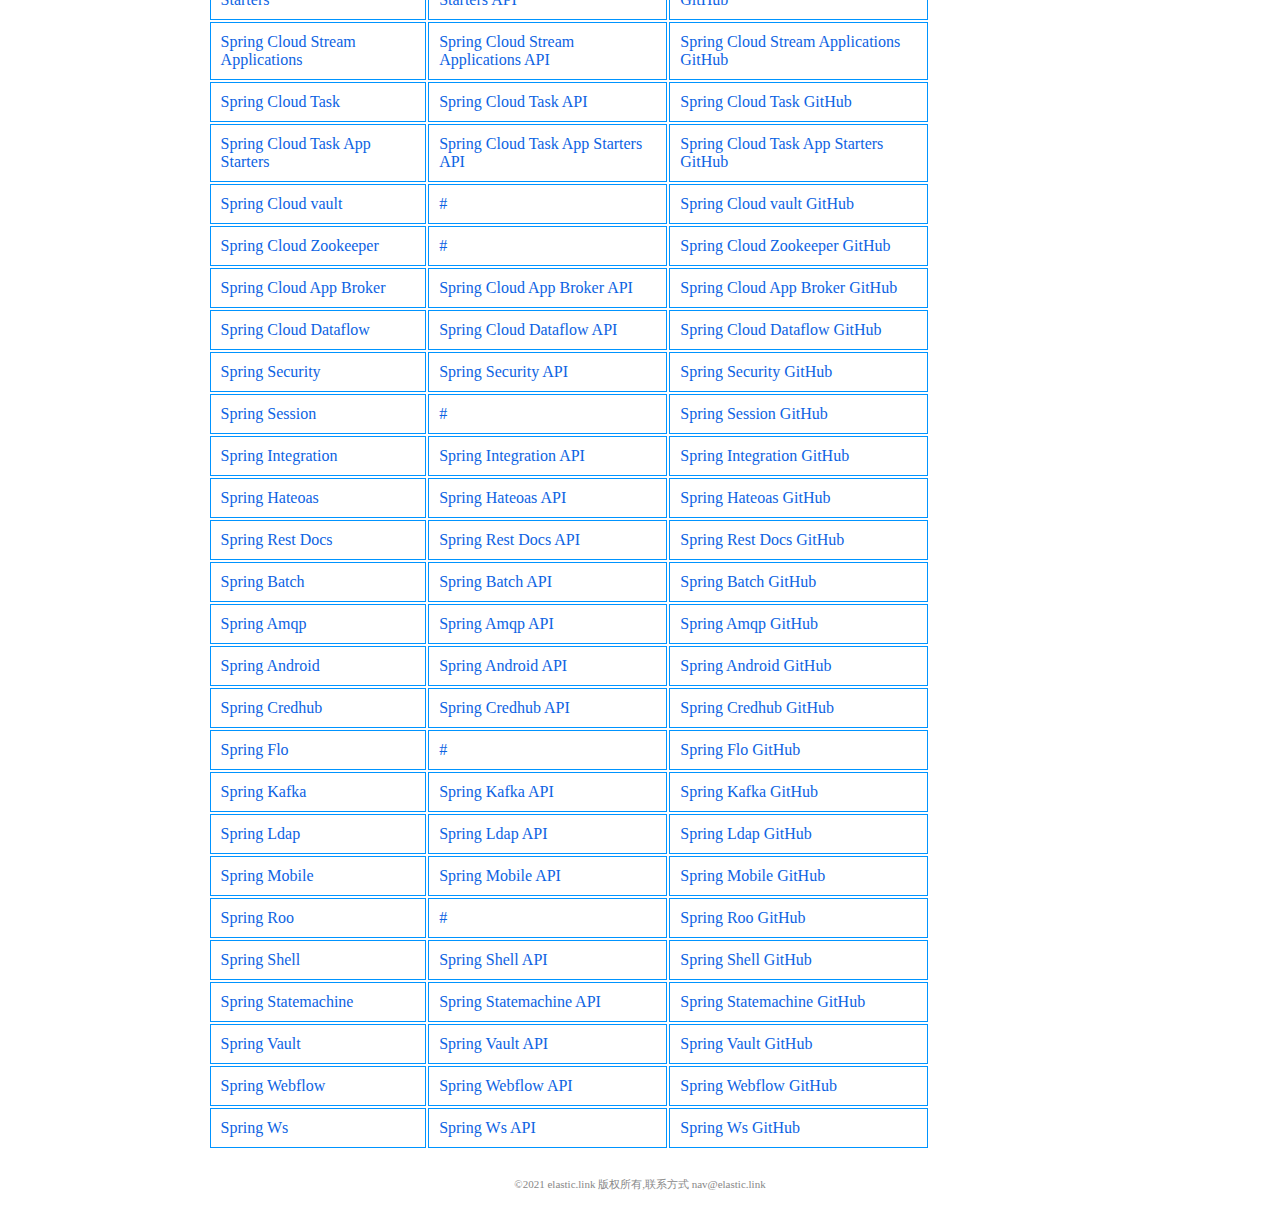
<file: spring.html>
<!DOCTYPE html
        PUBLIC "-//W3C//DTD XHTML 1.0 Transitional//EN" "http://www.w3.org/TR/xhtml1/DTD/xhtml1-transitional.dtd">
<html xmlns="http://www.w3.org/1999/xhtml">

<head>
    <meta http-equiv="Content-Type" content="text/html; charset=UTF-8"/>
    <title>ElasticLink</title>
    <link rel="stylesheet" type="text/css" href="nav.css">
</head>

<body>
<div class="header">
    <h4 class="inline-block back-home"><a href="./index.html">主页</a></h4>
    <h1 class="inline-block">Spring导航</h1>
</div>
<div class="search">
    <!--        <form action="http://www.baidu.com/baidu" target="_blank">-->
    <!--            <table>-->
    <!--                <tr>-->
    <!--                    <td>-->
    <!--                        <input name="tn" type="hitden" value="baidu" />-->
    <!--                        <input type="text" class="i" name="word" size="30" />-->
    <!--                        <span class="btn_wr"><input type="submit" class="btn" value="百度一下"-->
    <!--                                onmousedown="this.className='btn btn_h'" onmouseout="this.className='btn'" /></span>-->
    <!--                    </td>-->
    <!--                </tr>-->
    <!--            </table>-->
    <!--        </form>-->
</div>
<div class="table-div-center">
    <table class="table-center">
        <tr>
            <td>官方教程</td>
            <td>API文档</td>
            <td>源代码</td>
            <td>面试题</td>
            <td>优质博客</td>
        </tr>
        <tr>

            <td><a href="https://spring.io/projects/spring-boot#overview" target="_blank">Spring Boot</a></td>
            <td><a href="https://docs.spring.io/spring-boot/docs/2.4.4/api/" target="_blank">Spring Boot API</a></td>
            <td><a href="https://github.com/spring-projects/spring-boot" target="_blank">Spring Boot GitHub</a></td>


        </tr>
        <tr class="alt">
            <td><a href="https://spring.io/projects/spring-framework" target="_blank">Spring Framework</a></td>
            <td><a href="https://docs.spring.io/spring-framework/docs/5.2.13.RELEASE/javadoc-api/" target="_blank">Spring
                Framework API</a></td>
            <td><a href="https://github.com/spring-projects/spring-framework" target="_blank">Spring
                Framework GitHub</a></td>

        </tr>
        <tr class="alt">

            <td><a href="https://spring.io/projects/spring-data" target="_blank">Spring Data</a></td>
            <td><a href="https://docs.spring.io/spring-data/commons/docs/2.3.8.RELEASE/api/" target="_blank">Spring-Data
                API</a></td>
            <td><a href="#">#</a></td>
        </tr>
        <tr class="alt">

            <td><a href="https://spring.io/projects/spring-cloud-azure" target="_blank">Spring Cloud Azure</a></td>
            <td><a href="#">#</a></td>
            <td><a href="https://github.com/Microsoft/azure-spring-boot">Spring Cloud Azure GitHub</a></td>
        </tr>
        <tr class="alt">

            <td><a href="https://spring.io/projects/spring-cloud-alibaba" target="_blank">Spring Cloud Alibaba</a></td>
            <td><a href="">#</a></td>
            <td><a href="https://github.com/alibaba/spring-cloud-alibaba" target="_blank">Spring Cloud Alibaba GitHub</a></td>

        </tr>

        <tr class="alt">

            <td><a href="https://spring.io/projects/spring-cloud-aws" target="_blank">Spring Cloud Aws</a></td>
            <td><a href="#">#</a>
            <td><a href="https://github.com/spring-cloud/spring-cloud-aws">Spring Cloud Aws GitHub</a>
            </td>
        </tr>

        <tr class="alt">

            <td><a href="https://spring.io/projects/spring-cloud-bus" target="_blank">Spring Cloud Bus</a></td>
            <td><a href="#">#</a>
            <td><a href="https://github.com/spring-cloud/spring-cloud-bus">Spring Cloud Bus GitHub</a>
            </td>
        </tr>

        <tr class="alt">

            <td><a href="https://spring.io/projects/spring-cloud-circuitbreaker" target="_blank">Spring Cloud Circuit
                Breaker</a></td>
            <td><a href="#">#</a>
            <td><a href="https://github.com/spring-cloud/spring-cloud-circuitbreaker">Spring Cloud Circuit GitHub</a>
            </td>
        </tr>

        <tr class="alt">

            <td><a href="https://spring.io/projects/spring-cloud-cli" target="_blank">Spring Cloud Cli</a></td>
            <td><a href="#">#</a>
            <td><a href="https://github.com/spring-cloud/spring-cloud-cli" target="_blank">Spring Cloud Cli GitHub</a>
            </td>
        </tr>
        <tr class="alt">
            <td><a href="https://spring.io/projects/spring-cloud-cloudfoundry" target="_blank">Spring Cloud Cloud
                Foundry</a></td>
            <td><a href="#">#</a></td>
            <td><a href="https://github.com/spring-cloud/spring-cloud-cloudfoundry">Spring Cloud Cloud
                Foundry GitHub</a></td>
        </tr>

        <tr class="alt">

            <td><a href="https://spring.io/projects/spring-cloud-cloudfoundry-service-broker" target="_blank">Cloud
                Foundry Service Broker</a></td>
            <td><a href="https://docs.spring.io/spring-cloud-cloudfoundry-service-broker/docs/1.0.3.RELEASE/apidocs/"
                   target="_blank">Cloud
                Foundry Service Broker API</a>
            </td>
            <td><a href="https://github.com/spring-cloud/spring-cloud-cloudfoundry-service-broker/tree/1.0.x"
                   target="_blank">Cloud
                Foundry Service Broker API GitHub</a>
            </td>

        </tr>

        <tr class="alt">

            <td><a href="https://spring.io/projects/spring-cloud-cluster" target="_blank">Spring Cloud Cluster</a></td>
            <td><a href="#">#</a></td>
            <td><a href="https://github.com/spring-cloud/spring-cloud-cluster">Spring Cloud Cluster GitHub</a></td>
        </tr>

        <tr class="alt">

            <td><a href="https://spring.io/projects/spring-cloud-commons" target="_blank">Spring Cloud Commons </a></td>
            <td><a href="#">#</a></td>
            <td><a href="https://github.com/spring-cloud/spring-cloud-commons">Spring Cloud Commons GitHub</a></td>
        </tr>
        <tr class="alt">

            <td><a href="https://spring.io/projects/spring-cloud-config" target="_blank">Spring Cloud Config </a></td>
            <td><a href="#">#</a></td>
            <td><a href="https://github.com/spring-cloud/spring-cloud-config">Spring Cloud Config  GitHub</a></td>
        </tr>
        <tr class="alt">

            <td><a href="https://spring.io/projects/spring-cloud-connectors" target="_blank">Spring Cloud
                Connectors </a></td>
            <td><a href="#">#</a></td>
            <td><a href="https://github.com/spring-cloud/spring-cloud-connectors">Spring Cloud
                Connectors GitHub</a></td>
        </tr>
        <tr class="alt">

            <td><a href="https://spring.io/projects/spring-cloud-consul" target="_blank">Spring Cloud Consul </a></td>
            <td><a href="#">#</a></td>
            <td><a href="https://github.com/spring-cloud/spring-cloud-consul">Spring Cloud Consul  GitHub</a></td>
        </tr>
        <tr class="alt">

            <td><a href="https://spring.io/projects/spring-cloud-contract" target="_blank">Spring Cloud Contract </a>
            </td>
            <td><a href="#">#</a></td>
            <td><a href="https://github.com/spring-cloud/spring-cloud-contract">Spring Cloud Contract  GitHub</a></td>

        </tr>
        <tr class="alt">

            <td><a href="https://spring.io/projects/spring-cloud-function" target="_blank">Spring Cloud Function </a>
            </td>
            <td><a href="#">#</a></td>
            <td><a href="https://github.com/spring-cloud/spring-cloud-function">Spring Cloud Function GitHub</a></td>
        </tr>
        <tr class="alt">

            <td><a href="https://spring.io/projects/spring-cloud-gateway" target="_blank">Spring Cloud Gateway </a></td>
            <td><a href="#">#</a></td>
            <td><a href="https://github.com/spring-cloud/spring-cloud-gateway">Spring Cloud Gateway GitHub</a></td>
        </tr>
        <tr class="alt">

            <td><a href="https://spring.io/projects/spring-cloud-gcp" target="_blank">Spring Cloud Gcp </a></td>
            <td><a href="https://googleapis.dev/java/spring-cloud-gcp/2.0.1/index.html" target="_blank">Spring Cloud Gcp
                API </a></td>
            <td><a href="https://github.com/GoogleCloudPlatform/spring-cloud-gcp" target="_blank">Spring Cloud Gcp
                API GitHub</a></td>

        </tr>
        <tr class="alt">

            <td><a href="https://spring.io/projects/spring-cloud-kubernetes" target="_blank">Spring Cloud
                Kubernetes </a></td>
            <td><a href="#">#</a></td>
            <td><a href="https://github.com/spring-cloud/spring-cloud-kubernetes">Spring Cloud
                Kubernetes GitHub</a></td>
        </tr>
        <tr class="alt">

            <td><a href="https://spring.io/projects/spring-cloud-netflix" target="_blank">Spring Cloud Netflix </a></td>
            <td><a href="#">#</a></td>
            <td><a href="https://github.com/spring-cloud/spring-cloud-netflix">Spring Cloud Netflix GitHub</a></td>
        </tr>
        <tr class="alt">

            <td><a href="https://spring.io/projects/spring-cloud-open-service-broker" target="_blank">Spring Cloud Open
                Service Broker </a></td>
            <td><a href="https://docs.spring.io/spring-cloud-open-service-broker/docs/3.3.0/apidocs/" target="_blank">Spring
                Cloud Open
                Service Broker API</a></td>
            <td><a href="https://github.com/spring-cloud/spring-cloud-open-service-broker" target="_blank">Spring
                Cloud Open
                Service Broker GitHub</a></td>

        </tr>
        </tr>
        <tr class="alt">

            <td><a href="https://spring.io/projects/spring-cloud-openfeign" target="_blank">Spring Cloud Openfeign </a>
            </td>
            <td><a href="#">#</a></td>
            <td><a href="https://github.com/spring-cloud/spring-cloud-openfeign">Spring Cloud Openfeign GitHub</a></td>
        </tr>
        </tr>
        <tr class="alt">

            <td><a href="https://spring.io/projects/spring-cloud-pipelines" target="_blank">Spring Cloud Pipelines </a>
            </td>
            <td><a href="#">#</a></td>
            <td><a href="https://github.com/spring-cloud/spring-cloud-pipelines">Spring Cloud Pipelines GitHub</a></td>
        </tr>
        </tr>
        <tr class="alt">

            <td><a href="https://spring.io/projects/spring-cloud-schema-registry" target="_blank">Spring Cloud Schema
                Registry </a></td>
            <td><a href="#">#</a></td>
            <td><a href="https://github.com/spring-cloud/spring-cloud-schema-registry">Spring Cloud Schema
                Registry GitHub</a></td>
        </tr>
        </tr>
        <tr class="alt">

            <td><a href="https://spring.io/projects/spring-cloud-security" target="_blank">Spring Cloud Security </a>
            </td>
            <td><a href="#">#</a></td>
            <td><a href="https://github.com/spring-cloud/spring-cloud-security">Spring Cloud Security GitHub</a></td>
        </tr>
        </tr>
        <tr class="alt">

            <td><a href="https://spring.io/projects/spring-cloud-skipper" target="_blank">Spring Cloud Skipper </a></td>
            <td><a href="https://docs.spring.io/spring-cloud-skipper/docs/current/api/" target="_blank">Spring Cloud
                Skipper API</a></td>
            <td><a href="https://github.com/spring-cloud/spring-cloud-skipper" target="_blank">Spring Cloud
                Skipper GitHub</a></td>

        </tr>
        </tr>
        <tr class="alt">

            <td><a href="https://spring.io/projects/spring-cloud-sleuth" target="_blank">Spring Cloud Sleuth </a></td>
            <td><a href="#">#</a></td>
            <td><a href="https://github.com/spring-cloud/spring-cloud-sleuth">Spring Cloud Sleuth  GitHub</a></td>
        </tr>
        </tr>
        <tr class="alt">

            <td><a href="https://spring.io/projects/spring-cloud-netflix" target="_blank">Spring Cloud Netflix </a></td>
            <td><a href="#">#</a></td>
            <td><a href="https://github.com/spring-cloud/spring-cloud-netflix">Spring Cloud Netflix GitHub</a></td>
        </tr>
        </tr>
        <tr class="alt">

            <td><a href="https://spring.io/projects/spring-cloud-stream" target="_blank">Spring Cloud Stream </a></td>
            <td><a href="#">#</a></td>
            <td><a href="https://github.com/spring-cloud/spring-cloud-stream">Spring Cloud Stream  GitHub</a></td>
        </tr>
        </tr>
        <tr class="alt">

            <td><a href="https://spring.io/projects/spring-cloud-stream-app-starters" target="_blank">Spring Cloud
                Stream App Starters </a></td>
            <td><a href="https://docs.spring.io/spring-cloud-stream-app-starters/docs/Einstein.SR9/api/"
                   target="_blank">Spring Cloud
                Stream App Starters API</a></td>
            <td><a href="https://github.com/spring-cloud-stream-app-starters"
                   target="_blank">Spring Cloud
                Stream App Starters GitHub</a></td>
        </tr>
        <tr class="alt">
            <td><a href="https://spring.io/projects/spring-cloud-stream-applications/" target="_blank">Spring Cloud
                Stream Applications</a></td>
            <td><a href="https://docs.spring.io/stream-applications/docs/2020.0.1/api/" target="_blank">Spring Cloud
                Stream Applications API</a></td>
            <td><a href="https://github.com/spring-cloud/stream-applications" target="_blank">Spring Cloud
                Stream Applications GitHub</a></td>
        </tr>

        <tr class="alt">
            <td><a href="https://spring.io/projects/spring-cloud-task" target="_blank">Spring Cloud Task </a></td>
            <td><a href="https://docs.spring.io/spring-cloud-task/docs/current/apidocs/ target=" _blank">Spring Cloud
                Task API</a></td>
            <td><a href="https://github.com/spring-cloud/spring-cloud-task target=" _blank">Spring Cloud
                Task GitHub</a></td>
        </tr>
        <tr class="alt">
            <td><a href="https://spring.io/projects/spring-cloud-task-app-starters" target="_blank">Spring Cloud Task
                App Starters </a></td>
            <td><a href="https://docs.spring.io/spring-cloud-task-app-starters/docs/Elston.SR1/api/" target="_blank">Spring
                Cloud Task
                App Starters API</a></td>
            <td><a href="https://github.com/spring-cloud/spring-cloud-task-app-starters" target="_blank">Spring
                Cloud Task
                App Starters GitHub</a></td>
        </tr>
        <tr class="alt">
            <td><a href="https://spring.io/projects/spring-cloud-vault" target="_blank">Spring Cloud vault </a></td>
            <td><a href="#">#</a></td>
            <td><a href="https://github.com/spring-cloud/spring-cloud-vault">Spring Cloud vault GitHub</a></td>
        </tr>
        <tr class="alt">

            <td><a href="https://spring.io/projects/spring-cloud-zookeeper" target="_blank">Spring Cloud Zookeeper</a>
            </td>
            <td><a href="#">#</a></td>
            <td><a href="https://github.com/spring-cloud/spring-cloud-zookeeper">Spring Cloud Zookeeper GitHub</a></td>
        </tr>
        <tr class="alt">

            <td><a href="https://spring.io/projects/spring-cloud-app-broker" target="_blank">Spring Cloud App
                Broker </a></td>
            <td><a href="https://docs.spring.io/spring-cloud-app-broker/docs/1.2.1/api/" target="_blank">Spring Cloud
                App
                Broker API</a></td>
            <td><a href="https://github.com/spring-cloud/spring-cloud-app-broker" target="_blank">Spring Cloud
                App
                Broker GitHub</a></td>

        </tr>

        <tr class="alt">

            <td><a href="https://spring.io/projects/spring-cloud-dataflow" target="_blank">Spring Cloud Dataflow</a>
            </td>
            <td><a href="https://docs.spring.io/spring-cloud-dataflow/docs/current/api/" target="_blank">Spring Cloud
                Dataflow API</a>
            </td>
            <td><a href="https://github.com/spring-cloud/spring-cloud-dataflow" target="_blank">Spring Cloud
                Dataflow GitHub</a>
            </td>

        </tr>
        <tr class="alt">

            <td><a href="https://spring.io/projects/spring-security" target="_blank">Spring Security</a></td>
            <td><a href="https://docs.spring.io/spring-security/site/docs/5.4.5/api/" target="_blank">Spring Security
                API</a></td>
            <td><a href="https://github.com/spring-projects/spring-security" target="_blank">Spring Security
                GitHub</a></td>

        </tr>
        <tr class="alt">
            <td><a href="https://spring.io/projects/spring-session" target="_blank">Spring Session</a></td>
            <td><a href="#">#</a></td>
            <td><a href="https://github.com/spring-projects/spring-session-bom">Spring Session GitHub</a></td>
        </tr>

        <tr class="alt">
            <td><a href="https://spring.io/projects/spring-integration" target="_blank">Spring Integration</a></td>
            <td><a href="https://docs.spring.io/spring-integration/docs/current/api/" target="_blank">Spring Integration
                API</a></td>
            <td><a href="https://github.com/spring-projects/spring-integration" target="_blank">Spring Integration
                GitHub</a></td>
        </tr>

        <tr class="alt">
            <td><a href="https://spring.io/projects/spring-hateoas" target="_blank">Spring Hateoas</a></td>
            <td><a href="https://docs.spring.io/spring-hateoas/docs/1.2.4/api/" target="_blank">Spring Hateoas API</a>
            </td>
            <td>
            <a href="https://github.com/spring-projects/spring-hateoas" target="_blank">Spring Hateoas GitHub</a>
            </td>
        </tr>
        <tr class="alt">
            <td><a href="https://spring.io/projects/spring-restdocs" target="_blank">Spring Rest Docs</a></td>
            <td><a href="https://docs.spring.io/spring-restdocs/docs/2.0.5.RELEASE/api/" target="_blank">Spring Rest
                Docs API</a></td>
            <td><a href="https://github.com/spring-projects/spring-restdocs" target="_blank">Spring Rest
                Docs GitHub</a></td>
        </tr>
        <tr class="alt">
            <td><a href="https://spring.io/projects/spring-batch" target="_blank">Spring Batch</a></td>
            <td><a href="https://docs.spring.io/spring-batch/docs/4.3.x/api/index.html" target="_blank">Spring Batch
                API</a></td>
            <td><a href="https://github.com/spring-projects/spring-batch" target="_blank">Spring Batch
                GitHub</a></td>
        </tr>
        <tr class="alt">
            <td><a href="https://spring.io/projects/spring-amqp" target="_blank">Spring Amqp</a></td>
            <td><a href="https://docs.spring.io/spring-amqp/docs/current/api/" target="_blank">Spring Amqp API</a></td>
            <td><a href="https://github.com/spring-projects/spring-amqp" target="_blank">Spring Amqp GitHub</a></td>
        </tr>
        <tr class="alt">
            <td><a href="https://spring.io/projects/spring-android" target="_blank">Spring Android</a></td>
            <td><a href="https://docs.spring.io/spring-android/docs/1.0.1.RELEASE/api/" target="_blank">Spring Android
                API</a></td>
            <td><a href="https://github.com/spring-projects/spring-android" target="_blank">Spring Android
                GitHub</a></td>
        </tr>

        <tr class="alt">
            <td><a href="https://spring.io/projects/spring-credhub" target="_blank">Spring Credhub</a></td>
            <td><a href="https://docs.spring.io/spring-credhub/docs/2.1.1.RELEASE/api/" target="_blank">Spring Credhub
                API</a></td>
            <td><a href="https://github.com/spring-projects/spring-credhub" target="_blank">Spring Credhub
                GitHub</a></td>
        </tr>
        <tr class="alt">
            <td><a href="https://spring.io/projects/spring-flo" target="_blank">Spring Flo</a></td>
            <td><a href="#">#</a></td>
            <td><a href="https://github.com/spring-projects/spring-flo">Spring Flo GitHub</a></td>
        </tr>
        <tr class="alt">
            <td><a href="https://spring.io/projects/spring-kafka" target="_blank">Spring Kafka</a></td>
            <td><a href="https://docs.spring.io/spring-kafka/docs/current/api/" target="_blank">Spring Kafka API</a>
            <td><a href="https://github.com/spring-projects/spring-kafka" target="_blank">Spring Kafka GitHub</a>
            </td>
        </tr>
        <tr class="alt">
            <td><a href="https://spring.io/projects/spring-ldap" target="_blank">Spring Ldap</a></td>
            <td><a href="https://docs.spring.io/spring-ldap/docs/2.3.3.RELEASE/apidocs/" target="_blank">Spring Ldap
                API</a></td>
            <td><a href="https://github.com/spring-projects/spring-ldap" target="_blank">Spring Ldap
                GitHub</a></td>
        </tr>
        <tr class="alt">
            <td><a href="https://spring.io/projects/spring-mobile" target="_blank">Spring Mobile</a></td>
            <td><a href="https://docs.spring.io/spring-mobile/docs/2.0.0.M3/api/" target="_blank">Spring Mobile API</a>
            </td>
            <td><a href="https://github.com/spring-projects/spring-mobile" target="_blank">Spring Mobile GitHub</a>
            </td>
        </tr>
        <tr class="alt">
            <td><a href="https://projects.spring.io/spring-roo/" target="_blank">Spring Roo</a></td>
            <td><a href="#">#</a></td>
            <td><a href="https://github.com/spring-projects/spring-roo">Spring Roo GitHub</a></td>
        </tr>
        <tr class="alt">
            <td><a href="https://spring.io/projects/spring-shell" target="_blank">Spring Shell</a></td>
            <td><a href="https://docs.spring.io/spring-shell/docs/2.0.0.RELEASE/api/" target="_blank">Spring Shell
                API</a></td>
            <td><a href="https://github.com/spring-projects/spring-shell" target="_blank">Spring Shell
                GitHub</a></td>
        </tr>
        <tr class="alt">
            <td><a href="https://spring.io/projects/spring-statemachine" target="_blank">Spring Statemachine</a></td>
            <td><a href="https://docs.spring.io/spring-statemachine/docs/2.4.0/api/" target="_blank">Spring Statemachine
                API</a></td> <td><a href="https://github.com/spring-projects/spring-statemachine" target="_blank">Spring Statemachine
                GitHub</a></td>
        </tr>

        <tr class="alt">
            <td><a href="https://spring.io/projects/spring-vault" target="_blank">Spring Vault</a></td>
            <td><a href="https://docs.spring.io/spring-vault/docs/2.3.1/api/" target="_blank">Spring Vault API</a></td>
            <td><a href="https://github.com/spring-projects/spring-vault" target="_blank">Spring Vault GitHub</a></td>
        </tr>


        <tr class="alt">
            <td><a href="https://spring.io/projects/spring-webflow" target="_blank">Spring Webflow</a></td>
            <td><a href="https://docs.spring.io/spring-webflow/docs/2.5.1.RELEASE/api/" target="_blank">Spring Webflow
                API</a></td>
            <td><a href="https://github.com/spring-projects/spring-webflow" target="_blank">Spring Webflow
                GitHub</a></td>
        </tr>
        <tr class="alt">
            <td><a href="https://spring.io/projects/spring-ws" target="_blank">Spring Ws</a></td>
            <td><a href="https://docs.spring.io/spring-ws/docs/3.0.10.RELEASE/api/" target="_blank">Spring Ws API</a>
            </td>
            <td><a href="https://github.com/spring-projects/spring-ws" target="_blank">Spring Ws GitHub</a>
            </td>
        </tr>


    </table>
</div>
<div class="footer">&copy;2021 elastic.link 版权所有,联系方式 nav@elastic.link
    <script type="text/javascript">
        document.write(unescape("%3Cspan id='cnzz_stat_icon_1279734195'%3E%3C/span%3E%3Cscript src='https://v1.cnzz.com/z_stat.php%3Fid%3D1279734195%26show%3Dpic1' type='text/javascript'%3E%3C/script%3E"));








    </script>
</div>
</body>
</html>
</file>
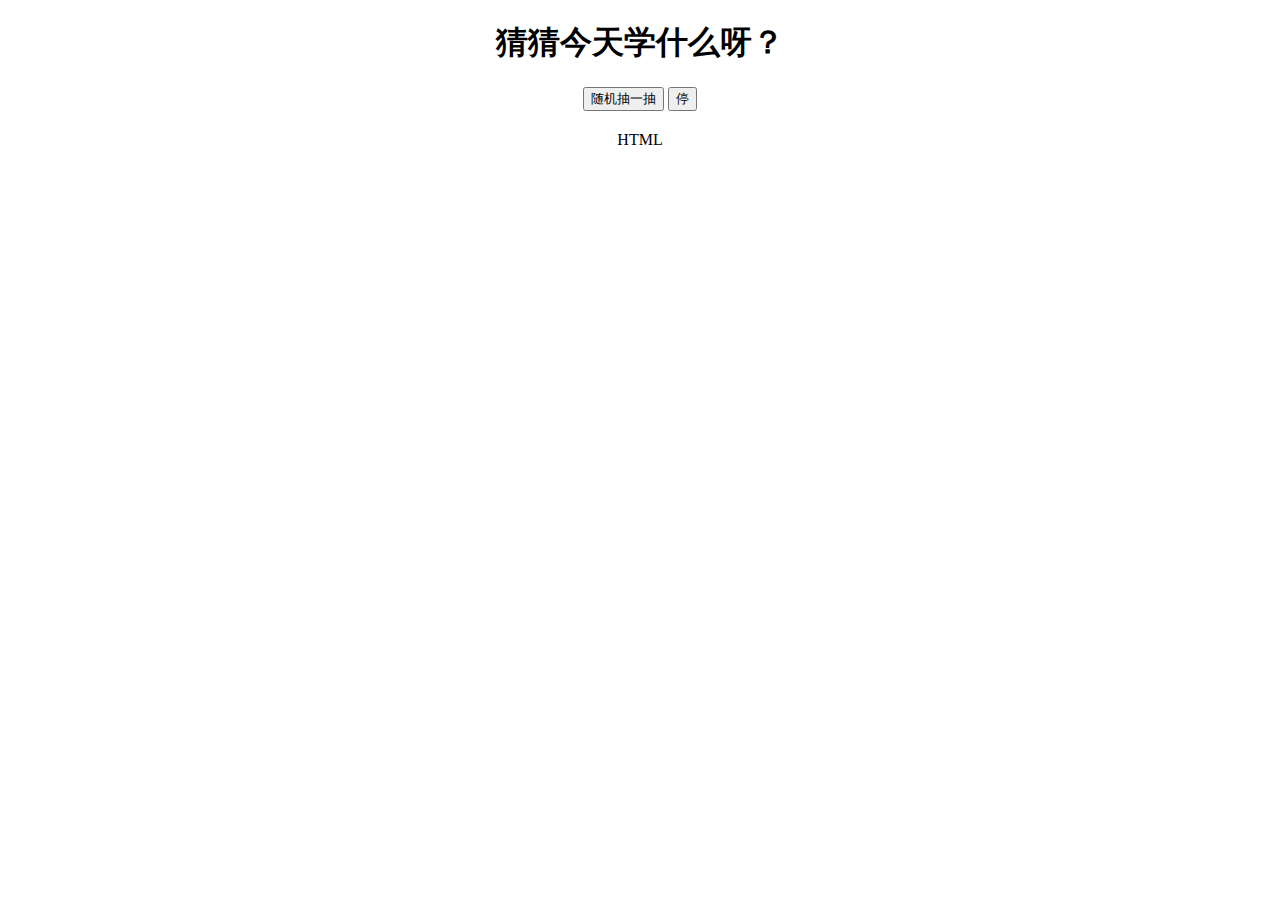
<file: 摇一摇.html>
<!DOCTYPE html>
<html lang="en" dir="ltr">
  <head>
    <meta charset="utf-8">
    <title>今天学什么呀</title>
    <style media="screen">
      body{
        text-align:center;
      }
      span{
        display: block;
        margin-top: 20px;
      }
    </style>
  </head>
  <body>
    <h1>猜猜今天学什么呀？</h1>
    <button type="button" name="button" id="start">随机抽一抽</button>
    <button type="button" name="button" id="stop">停</button>
    <span></span>
    <script type="text/javascript">
      window.onload = function(){
        var start = document.getElementById('start');
        var stop = document.getElementById('stop');
        var span = document.getElementsByTagName('span')[0];
        var Arr = ['HTML','CSS','JavaScript','jQuery','BootStrap','Vue.js','ES6','WeChat','Node.js'];
        var timer = null;
        span.innerText = Arr[0];
        start.onclick = function(){
          clearInterval(timer);

          timer = setInterval(function(){
            var index = parseInt(Math.random() * Arr.length);
            span.innerText = Arr[index];
          },100);
        };
        stop.onclick = function(){
          clearInterval(timer);
        }

      }
    </script>
  </body>
</html>
</file>
<file: nav.css>
<style type="text/css">
<!-- 
-->
body
{
font:normal
14px
Tahoma,
Simsun;
margin:0;
padding:25px
0
0;
vertical-align:baseline;
background:#fff;
}
h1
{
font:bold
26px
"微软雅黑",
tahoma;
margin:0
0
10px;
}
a
{
color:#0d63e3;
text-decoration:none;
}
a:hover
{
color:#f54;
}
.header,
.links,
.footer
{
width:700px;
margin:15px
auto;
padding:2px;
text-align:center;
}
.search
{
width:700px;
margin:15px
auto;
padding:8px
4px;
text-align:center;
/*
background:#f8f8f8;
border:2px
solid
#f2f2f2;
*/
}
.search
form
{
width:485px;
margin:0
auto;
}
.i
{
font-size:16px;
font-family:Tahoma;
width:360px;
height:24px;
line-height:24px;
padding:3px
6px;
margin-right:2px;
background:#fff
url(img/search_bg.png)
no-repeat;
border:1px
solid
#b6b6b6;
border-color:#7b7b7b
#b6b6b6
#b6b6b6
#7b7b7b;
display:inline-block;
}
.btn_wr
{
width:97px;
height:34px;
vertical-align:top;
_padding-top:1px;
background:url(img/search_bg.png)
no-repeat
-202px
bottom;
display:inline-block;
}
.btn
{
font:normal
14px
Tahoma;
width:95px;
height:32px;
padding:0;
background:#ddd
url(img/search_bg.png)
no-repeat
0
-35px;
cursor:pointer;
border:0;
}
.btn_h
{
background-position:-100px
-35px;
}
.description
{
font-size:12px;
color:#888;
margin:0;
}
.hide
{
display:none;
}
.linkad
{
width:712px;
margin:10px
auto;
}
.sites
{
width:800px;
margin:15px
auto;
padding:4px;
/*
background:#fff;
*/
/*
border:2px
*/
/*
solid
*/
/*
#f2f2f2;
*/
}
.sites
dl
{
height:36px;
line-height:36px;
margin:0;
display:block;
overflow:
hidden;
}
.sites
dl.alt
{
/*
background:#f8f8f8;
*/
/*
border-top:1px
solid
#f2f2f2;
border-bottom:1px
solid
#f2f2f2;
*/
}
.sites
dt,
.sites
dd
{
text-align:center;
display:block;
float:left;
border:dotted;
border-style: groove;
margin: 2px;
}
.sites
dt
{
width:60px;
}
.sites
dd
{
width:150px;
margin:0;
}
.footer
{
font-size:11px;
color:#888;
margin:15px
auto;
}
.center
{
text-align:center;
font-weight:bold;
}
.center
a
{
color:#ff3300;
}
.table-div-center{
width:70%;
 margin:15px auto;
}
.table-center{
margin: 0 auto;
padding:10px;
}
.table-center td{
    padding:10px;
}
.table-center  tr th, .table-center  tr td{
border:1px solid #0094ff;
}
.inline-block{
    display:inline-block;
}
.back-home{
    position:absolute;
    left:25%;
}

</style>
</file>
